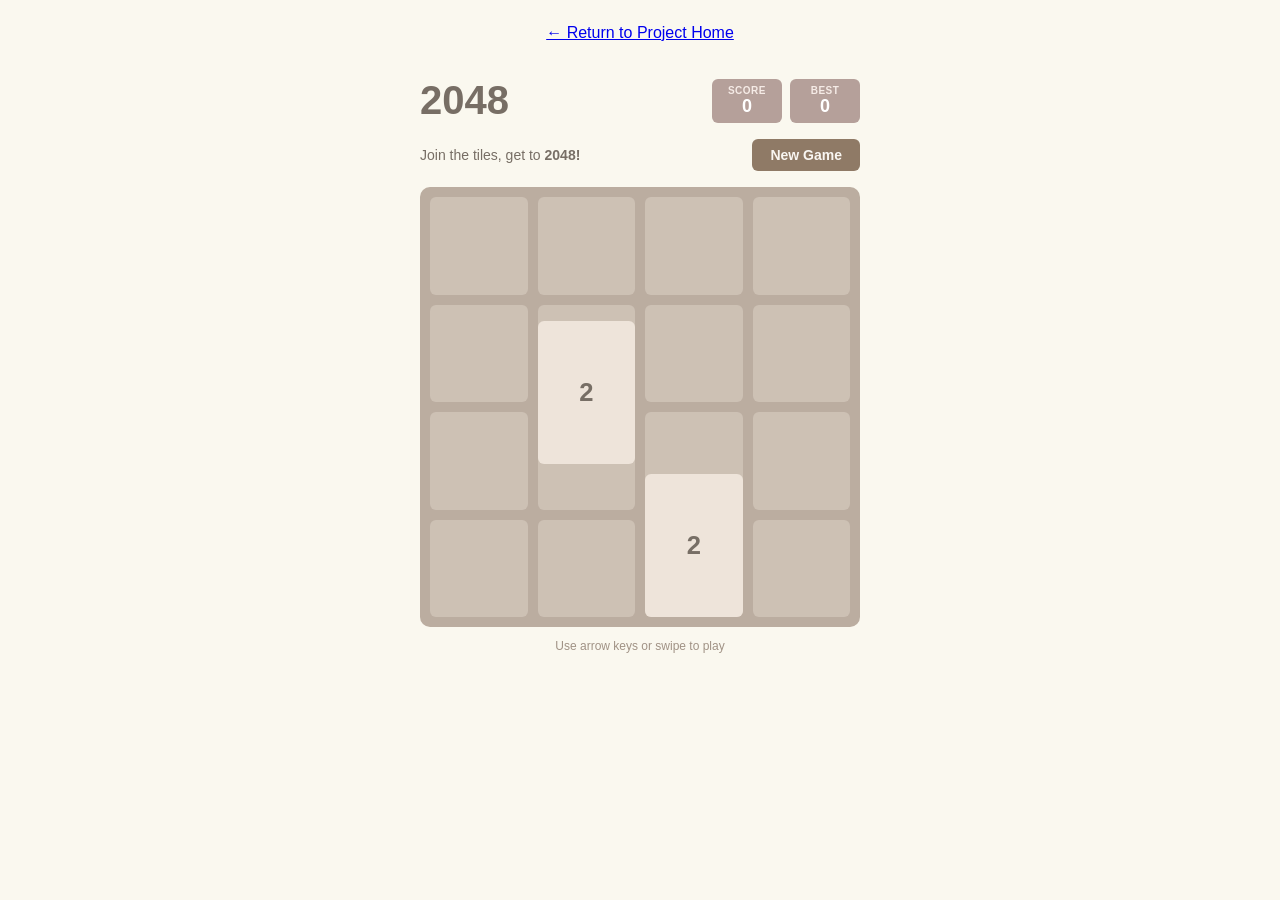
<file: ai.html>
<!DOCTYPE html>
<html lang="en">
<head>
<meta charset="UTF-8">
<meta name="viewport" content="width=device-width, initial-scale=1.0">
<title>2048</title>
<style>
  * { box-sizing: border-box; margin: 0; padding: 0; }
  body { font-family: 'Arial', sans-serif; background: #faf8ef; display: flex; flex-direction: column; align-items: center; padding: 1.5rem 1rem; min-height: 100vh; }
  #header { display: flex; justify-content: space-between; align-items: center; width: 100%; max-width: 440px; margin-bottom: 1rem; }
  #title { font-size: 2.5rem; font-weight: 700; color: #776e65; }
  #scores { display: flex; gap: 8px; }
  .score-box { background: #b5a09a; border-radius: 6px; padding: 6px 16px; text-align: center; min-width: 70px; }
  .score-label { font-size: 10px; color: #f5ebe6; font-weight: 700; letter-spacing: 0.05em; text-transform: uppercase; }
  .score-val { font-size: 18px; font-weight: 700; color: #fff; }
  #controls { display: flex; gap: 8px; margin-bottom: 1rem; width: 100%; max-width: 440px; justify-content: flex-end; align-items: center; }
  #msg { font-size: 14px; color: #776e65; flex: 1; }
  button { background: #8f7a66; color: #f9f6f2; border: none; border-radius: 6px; padding: 8px 18px; font-size: 14px; font-weight: 700; cursor: pointer; font-family: inherit; }
  button:hover { background: #7a6657; }
  #board-wrap { position: relative; width: 440px; max-width: 100%; }
  #grid { background: #bbada0; border-radius: 10px; padding: 10px; display: grid; grid-template-columns: repeat(4, 1fr); gap: 10px; width: 100%; aspect-ratio: 1; }
  .cell { background: rgba(238,228,218,0.35); border-radius: 6px; }
  #tiles { position: absolute; top: 10px; left: 10px; right: 10px; bottom: 10px; display: grid; grid-template-columns: repeat(4, 1fr); gap: 10px; pointer-events: none; }
  .tile { display: flex; align-items: center; justify-content: center; border-radius: 6px; font-weight: 700; font-size: 1.6rem; }
  .t2    { background: #eee4da; color: #776e65; }
  .t4    { background: #ede0c8; color: #776e65; }
  .t8    { background: #f2b179; color: #f9f6f2; }
  .t16   { background: #f59563; color: #f9f6f2; }
  .t32   { background: #f67c5f; color: #f9f6f2; }
  .t64   { background: #f65e3b; color: #f9f6f2; }
  .t128  { background: #edcf72; color: #f9f6f2; font-size: 1.3rem; }
  .t256  { background: #edcc61; color: #f9f6f2; font-size: 1.3rem; }
  .t512  { background: #edc850; color: #f9f6f2; font-size: 1.3rem; }
  .t1024 { background: #edc53f; color: #f9f6f2; font-size: 1.1rem; }
  .t2048 { background: #edc22e; color: #f9f6f2; font-size: 1.1rem; }
  .tsuper { background: #3c3a32; color: #f9f6f2; font-size: 0.95rem; }
  #overlay { display: none; position: absolute; top: 0; left: 0; right: 0; bottom: 0; background: rgba(238,228,218,0.73); border-radius: 10px; flex-direction: column; align-items: center; justify-content: center; gap: 12px; }
  #overlay.show { display: flex; }
  #overlay-msg { font-size: 1.8rem; font-weight: 700; color: #776e65; }
  #overlay-sub { font-size: 14px; color: #776e65; }
  #hint { font-size: 12px; color: #a09285; margin-top: 0.75rem; text-align: center; }
</style>
</head>
<body>
    <div class="return-container">
    <a href="fromscratch.html" class="btn-return">← Return to Project Home</a>
</div>
<br>
<br>


<div id="header">
  <div id="title">2048</div>
  <div id="scores">
    <div class="score-box"><div class="score-label">Score</div><div class="score-val" id="score">0</div></div>
    <div class="score-box"><div class="score-label">Best</div><div class="score-val" id="best">0</div></div>
  </div>
</div>

<div id="controls">
  <div id="msg">Join the tiles, get to <strong>2048!</strong></div>
  <button id="newbtn">New Game</button>
</div>

<div id="board-wrap">
  <div id="grid">
    <div class="cell"></div><div class="cell"></div><div class="cell"></div><div class="cell"></div>
    <div class="cell"></div><div class="cell"></div><div class="cell"></div><div class="cell"></div>
    <div class="cell"></div><div class="cell"></div><div class="cell"></div><div class="cell"></div>
    <div class="cell"></div><div class="cell"></div><div class="cell"></div><div class="cell"></div>
  </div>
  <div id="tiles"></div>
  <div id="overlay">
    <div id="overlay-msg"></div>
    <div id="overlay-sub"></div>
    <button id="overlay-btn">Try Again</button>
  </div>
</div>

<div id="hint">Use arrow keys or swipe to play</div>

<script>
  let board, score, best = 0, won = false, over = false;
  const scoreEl = document.getElementById('score');
  const bestEl  = document.getElementById('best');
  const tilesEl = document.getElementById('tiles');
  const overlay = document.getElementById('overlay');
  const ovMsg   = document.getElementById('overlay-msg');
  const ovSub   = document.getElementById('overlay-sub');

  function newGame() {
    board = Array.from({length: 4}, () => Array(4).fill(0));
    score = 0; won = false; over = false;
    overlay.classList.remove('show');
    addRandom(); addRandom();
    render();
  }

  function addRandom() {
    const empties = [];
    for (let r = 0; r < 4; r++) for (let c = 0; c < 4; c++) if (!board[r][c]) empties.push([r, c]);
    if (!empties.length) return;
    const [r, c] = empties[Math.floor(Math.random() * empties.length)];
    board[r][c] = Math.random() < 0.9 ? 2 : 4;
  }

  function tileClass(v) {
    if (v <= 2048) return 't' + v;
    return 'tsuper';
  }

  function render() {
    scoreEl.textContent = score;
    if (score > best) { best = score; bestEl.textContent = best; }
    tilesEl.innerHTML = '';
    for (let r = 0; r < 4; r++) {
      for (let c = 0; c < 4; c++) {
        if (board[r][c]) {
          const t = document.createElement('div');
          t.className = 'tile ' + tileClass(board[r][c]);
          t.style.gridRow = (r + 1);
          t.style.gridColumn = (c + 1);
          t.textContent = board[r][c];
          tilesEl.appendChild(t);
        }
      }
    }
  }

  function slide(row) {
    let arr = row.filter(x => x);
    let gained = 0;
    for (let i = 0; i < arr.length - 1; i++) {
      if (arr[i] === arr[i + 1]) {
        arr[i] *= 2;
        gained += arr[i];
        arr.splice(i + 1, 1);
      }
    }
    while (arr.length < 4) arr.push(0);
    return [arr, gained];
  }

  function move(dir) {
    if (over) return;
    let moved = false;
    let gained = 0;
    let newBoard = board.map(r => [...r]);

    if (dir === 'left') {
      for (let r = 0; r < 4; r++) {
        const [res, g] = slide(board[r]);
        if (res.join() !== board[r].join()) moved = true;
        newBoard[r] = res; gained += g;
      }
    } else if (dir === 'right') {
      for (let r = 0; r < 4; r++) {
        const [res, g] = slide([...board[r]].reverse());
        const row = res.reverse();
        if (row.join() !== board[r].join()) moved = true;
        newBoard[r] = row; gained += g;
      }
    } else if (dir === 'up') {
      for (let c = 0; c < 4; c++) {
        const col = [board[0][c], board[1][c], board[2][c], board[3][c]];
        const [res, g] = slide(col);
        for (let r = 0; r < 4; r++) { if (res[r] !== board[r][c]) moved = true; newBoard[r][c] = res[r]; }
        gained += g;
      }
    } else if (dir === 'down') {
      for (let c = 0; c < 4; c++) {
        const col = [board[3][c], board[2][c], board[1][c], board[0][c]];
        const [res, g] = slide(col);
        const rev = res.reverse();
        for (let r = 0; r < 4; r++) { if (rev[r] !== board[r][c]) moved = true; newBoard[r][c] = rev[r]; }
        gained += g;
      }
    }

    if (!moved) return;
    board = newBoard;
    score += gained;

    if (!won) {
      for (let r = 0; r < 4; r++) for (let c = 0; c < 4; c++) {
        if (board[r][c] === 2048) {
          won = true;
          ovMsg.textContent = 'You Win!';
          ovSub.textContent = 'Score: ' + score + ' — keep going or start fresh';
          overlay.classList.add('show');
        }
      }
    }

    addRandom();

    if (!canMove()) {
      over = true;
      ovMsg.textContent = 'Game Over';
      ovSub.textContent = 'Final score: ' + score;
      overlay.classList.add('show');
    }

    render();
  }

  function canMove() {
    for (let r = 0; r < 4; r++) for (let c = 0; c < 4; c++) {
      if (!board[r][c]) return true;
      if (c < 3 && board[r][c] === board[r][c + 1]) return true;
      if (r < 3 && board[r][c] === board[r + 1][c]) return true;
    }
    return false;
  }

  document.addEventListener('keydown', e => {
    const map = { ArrowLeft: 'left', ArrowRight: 'right', ArrowUp: 'up', ArrowDown: 'down' };
    if (map[e.key]) { e.preventDefault(); move(map[e.key]); }
  });

  let tx = 0, ty = 0;
  document.getElementById('board-wrap').addEventListener('touchstart', e => {
    tx = e.touches[0].clientX; ty = e.touches[0].clientY;
  }, { passive: true });
  document.getElementById('board-wrap').addEventListener('touchend', e => {
    const dx = e.changedTouches[0].clientX - tx;
    const dy = e.changedTouches[0].clientY - ty;
    if (Math.abs(dx) < 20 && Math.abs(dy) < 20) return;
    if (Math.abs(dx) > Math.abs(dy)) move(dx > 0 ? 'right' : 'left');
    else move(dy > 0 ? 'down' : 'up');
  }, { passive: true });

  document.getElementById('newbtn').addEventListener('click', newGame);
  document.getElementById('overlay-btn').addEventListener('click', newGame);

  newGame();
</script>

</body>
</html>
</file>
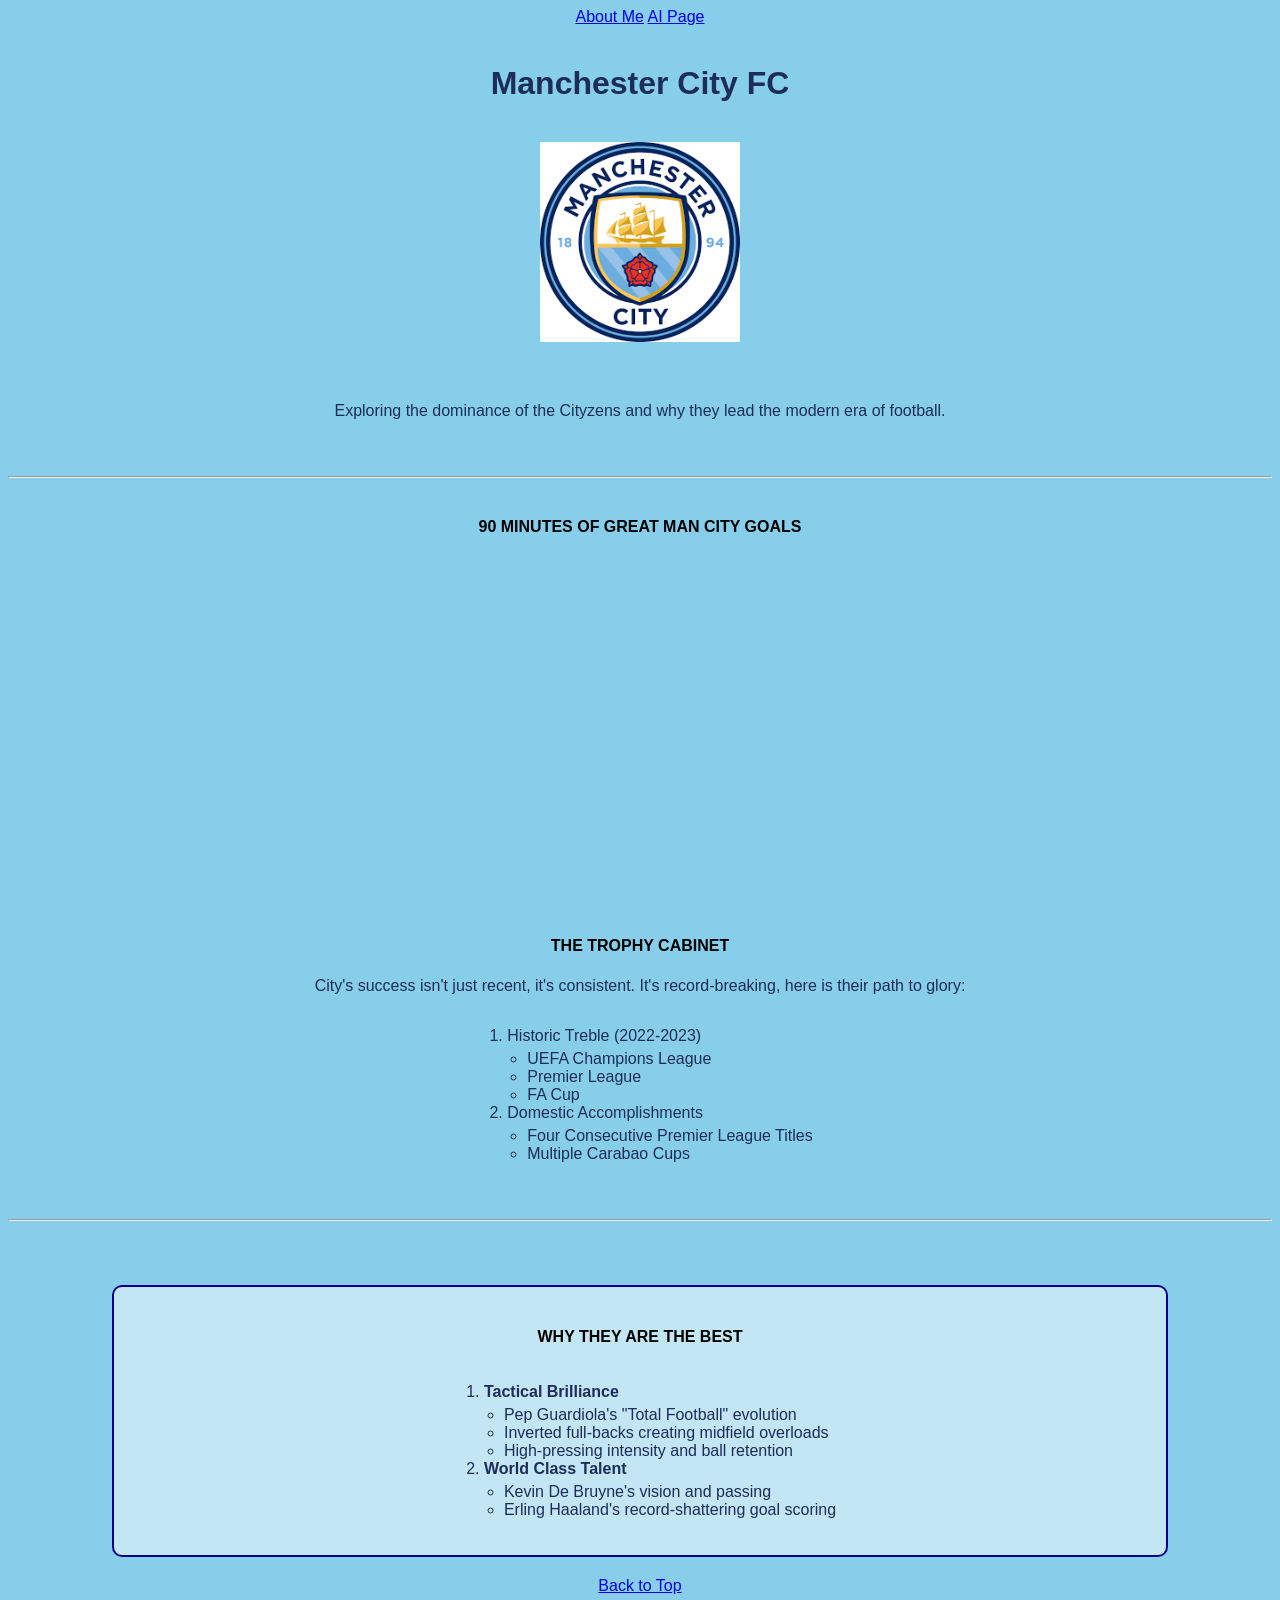
<file: fromscratch.html>
<!DOCTYPE html>
<html>
<head>
    <title>Manchester City: The Best in the World</title>
    <link rel="stylesheet" href="css/mystyles.css">
</head>
<body>

    <nav>
    <a href="index.html">About Me</a>
    <a href="ai.html">AI Page</a>
</nav>

<br>
<div id="top">
    <h1>Manchester City FC</h1>
</div>
<br>
    <img src="assets/img/Manchestercitylogo.png" alt="Manchester City Logo" style="width: 200px; height: auto;">
    <div id="div1">
       
        <p>Exploring the dominance of the Cityzens and why they lead the modern era of football.</p>


        
    </div>

    <hr>

    <div id="video-section" style="text-align: center; margin-top: 40px;">
    <h4>90 Minutes of Great Man City Goals</h4>
    <iframe 
        width="560" 
        height="315" 
        src="https://www.youtube.com/embed/ajjX2B4wjHg" 
        title="90 Minutes of Manchester City Goals" 
        frameborder="0" 
        allow="accelerometer; autoplay; clipboard-write; encrypted-media; gyroscope; picture-in-picture; web-share" 
        allowfullscreen>
    </iframe>
</div>


    <div id="div2">
        <h4>The Trophy Cabinet</h4>
        <p>City's success isn't just recent, it's consistent. It's record-breaking, here is their path to glory:</p>
        <ol>
            <li>Historic Treble (2022-2023)
                <ul>
                    <li>UEFA Champions League</li>
                    <li>Premier League</li>
                    <li>FA Cup</li>
                </ul>
            </li>
            <li>Domestic Accomplishments
                <ul>
                    <li>Four Consecutive Premier League Titles</li>
                    <li>Multiple Carabao Cups</li>
                </ul>
            </li>
        </ol>
    </div>

    <hr>

<br>
<br>

<div class='tableauPlaceholder' id='viz1776866226326' style='position: relative'><noscript>
    <a href='#'>
        <img alt='Dashboard 1 ' src='https:&#47;&#47;public.tableau.com&#47;static&#47;images&#47;ci&#47;citydashboard_17768661598750&#47;Dashboard1&#47;1_rss.png' style='border: none' />
    </a>
</noscript><object class='tableauViz'  style='display:none;'>
    <param name='host_url' value='https%3A%2F%2Fpublic.tableau.com%2F' />
     <param name='embed_code_version' value='3' /> <param name='site_root' value='' />
     <param name='name' value='citydashboard_17768661598750&#47;Dashboard1' /><param name='tabs' value='no' />
     <param name='toolbar' value='yes' /><param name='static_image' value='https:&#47;&#47;public.tableau.com&#47;static&#47;images&#47;ci&#47;citydashboard_17768661598750&#47;Dashboard1&#47;1.png' /> 
     <param name='animate_transition' value='yes' /><param name='display_static_image' value='yes' />
     <param name='display_spinner' value='yes' />
     <param name='display_overlay' value='yes' /><param name='display_count' value='yes' />
     <param name='language' value='en-US' /><param name='filter' value='publish=yes' />
    </object>
</div>                
<script type='text/javascript'>                  
  var divElement = document.getElementById('viz1776866226326');                   
   var vizElement = divElement.getElementsByTagName('object')[0];                   
    vizElement.style.width='1300px';vizElement.style.height='1027px';                  
      var scriptElement = document.createElement('script');                   
       scriptElement.src = 'https://public.tableau.com/javascripts/api/viz_v1.js';                 
          vizElement.parentNode.insertBefore(scriptElement, vizElement);                
          </script>
    
   <div id="div3">
    <h4>Why They Are The Best</h4>
    
    <ol class="parent-list">
        
        <li>
            <strong>Tactical Brilliance</strong>
            <ul class="child-list">
                <li>Pep Guardiola's "Total Football" evolution</li>
                <li>Inverted full-backs creating midfield overloads</li>
                <li>High-pressing intensity and ball retention</li>
            </ul>
        </li> <li>
            <strong>World Class Talent</strong>
            <ul class="child-list">
                <li>Kevin De Bruyne's vision and passing</li>
                <li>Erling Haaland's record-shattering goal scoring</li>
            </ul>
        </li>
        
    </ol>
</div>

               <a href="#top">Back to Top</a> 

</body>
</html>
</file>
<file: css/mystyles.css>
body {
    background-color: skyblue;
    font-family: Arial, sans-serif;
    text-align: center;
    color: #1C2C5B;
}

h4 {
    color: black;
    text-transform: uppercase;
}

ol {
    display: inline-block; 
    text-align: left;      
    padding-left: 40px;   
} 

ul {
    padding-left: 20px;    
    margin-top: 5px;
}

#div1, #div2, #div3 {
    padding: 20px;
    margin: 20px auto;
    width: 80%;
}

#div3 {
    border: 2px solid darkblue;
    border-radius: 10px;
    background-color: rgba(255, 255, 255, 0.5); 
}

#financial-viz {
    margin: 40px auto;
    width: 90%; 
    text-align: center;
}

.tableauPlaceholder {
    margin: 0 auto; 
}
</file>
